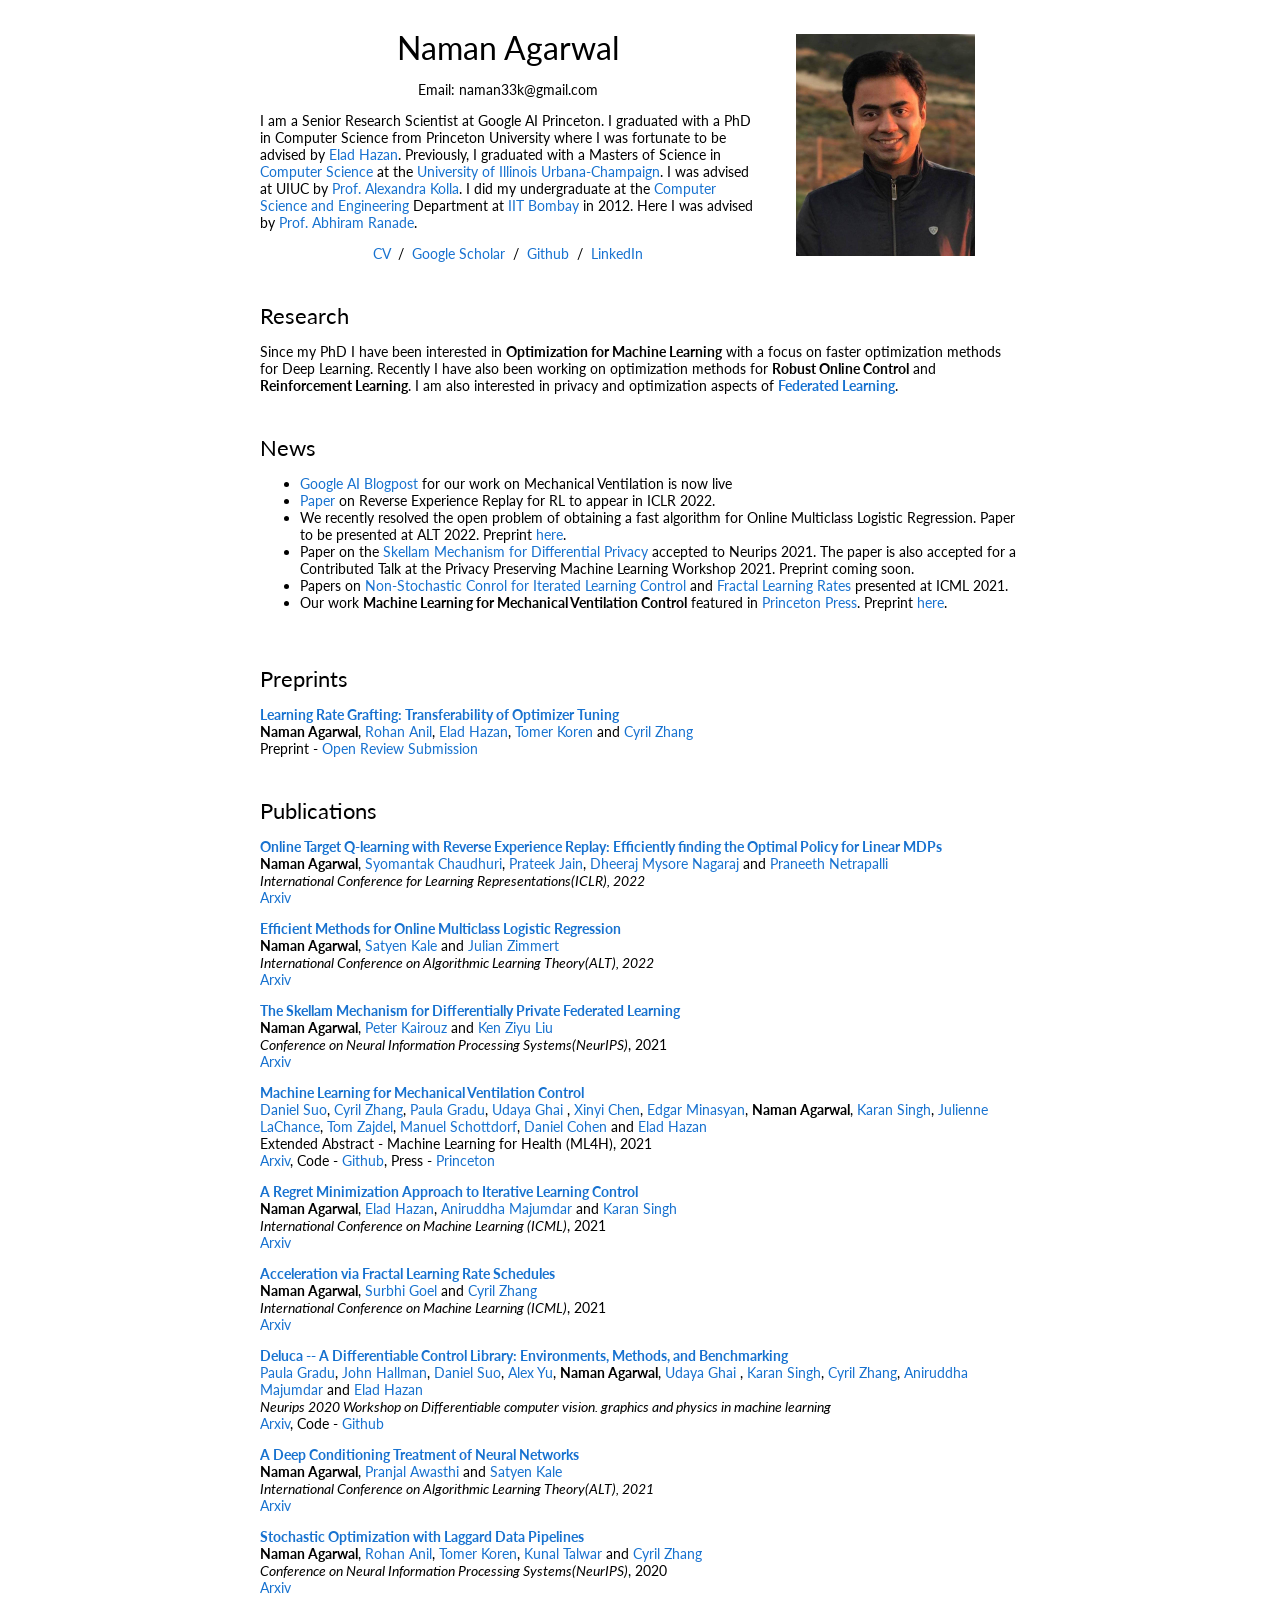
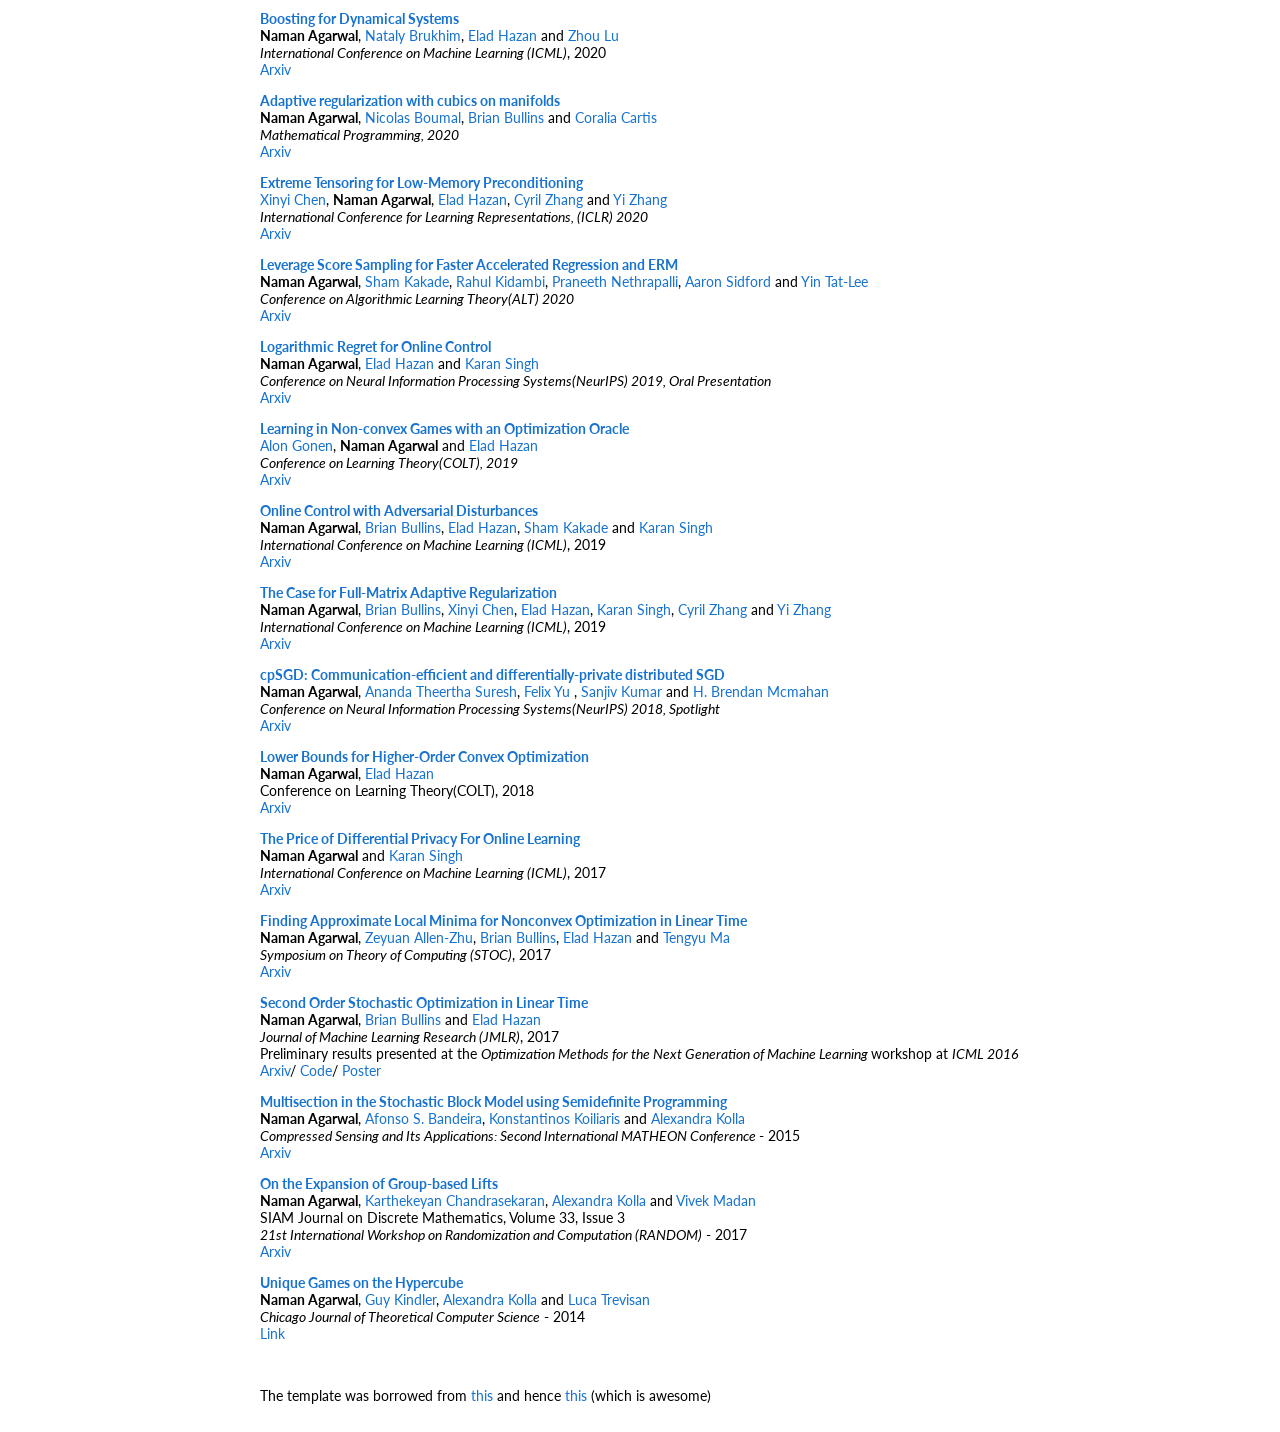
<file: index.html>
<!DOCTYPE HTML PUBLIC "-//W3C//DTD HTML 4.01 Transitional//EN">
<html>
  <head>
    <!-- Global site tag (gtag.js) - Google Analytics -->
<script async src="https://www.googletagmanager.com/gtag/js?id=UA-45174196-1"></script>
<script>
  window.dataLayer = window.dataLayer || [];
  function gtag(){dataLayer.push(arguments);}
  gtag('js', new Date());

  gtag('config', 'UA-45174196-1');
</script>

  <meta name=viewport content=“width=800”>
  <meta name="generator" content="HTML Tidy for Linux/x86 (vers 11 February 2007), see www.w3.org">
  <style type="text/css">
    /* Color scheme stolen from Sergey Karayev */
    a {
    color: #1772d0;
    text-decoration:none;
    }
    a:focus, a:hover {
    color: #f09228;
    text-decoration:none;
    }
    body,td,th,tr,p,a {
    font-family: 'Lato', Verdana, Helvetica, sans-serif;
    font-size: 14px
    }
    strong {
    font-family: 'Lato', Verdana, Helvetica, sans-serif;
    font-size: 14px;
    }
    heading {
    font-family: 'Lato', Verdana, Helvetica, sans-serif;
    font-size: 22px;
    }
    papertitle {
    font-family: 'Lato', Verdana, Helvetica, sans-serif;
    font-size: 14px;
    font-weight: 700
    }
    name {
    font-family: 'Lato', Verdana, Helvetica, sans-serif;
    font-size: 32px;
    }
    .one
    {
    width: 160px;
    height: 160px;
    position: relative;
    }
    .two
    {
    width: 160px;
    height: 160px;
    position: absolute;
    transition: opacity .2s ease-in-out;
    -moz-transition: opacity .2s ease-in-out;
    -webkit-transition: opacity .2s ease-in-out;
    }
    .fade {
     transition: opacity .2s ease-in-out;
     -moz-transition: opacity .2s ease-in-out;
     -webkit-transition: opacity .2s ease-in-out;
    }
    span.highlight {
        background-color: #ffffd0;
    }
  </style>
  <title>Naman Agarwal</title>
  <meta http-equiv="Content-Type" content="text/html; charset=us-ascii">
  <link href='http://fonts.googleapis.com/css?family=Lato:400,700,400italic,700italic' rel='stylesheet' type='text/css'>
  </head>
  <body>
  <table width="800" border="0" align="center" cellspacing="0" cellpadding="0">
    <tr>
    <td>
      <table width="100%" align="center" border="0" cellspacing="0" cellpadding="20">
      <tr>
        <td width="67%" valign="middle">
        <p align="center">
          <name>Naman Agarwal</name>
        </p>
        <p align="center"> Email: naman33k@gmail.com </p>
        <p> I am a Senior Research Scientist at Google AI Princeton. I graduated with a PhD in Computer Science from Princeton University where I was fortunate to be advised by <a href="https://www.cs.princeton.edu/~ehazan/">Elad Hazan</a>. Previously, I graduated with a Masters of Science in <a href="http://cs.illinois.edu/">Computer Science</a> at the <a href="http://illinois.edu/">University of Illinois Urbana-Champaign</a>. I was advised at UIUC by <a href="http://www.cs.illinois.edu/homes/akolla/">Prof. Alexandra Kolla</a>. I did my undergraduate at the <a href="http://www.cse.iitb.ac.in/">Computer Science and Engineering</a> Department at <a href="http://www.iitb.ac.in/">IIT Bombay</a> in 2012. Here I was advised by <a href="http://www.cse.iitb.ac.in/~ranade/">Prof. Abhiram Ranade</a>.</p>
        <p align=center>
          <a href="CV.pdf">CV</a> &nbsp/&nbsp
          <a href="https://scholar.google.com/citations?user=sEMrGicAAAAJ&hl=engithub.com">Google Scholar</a> &nbsp/&nbsp
          <a href="https://github.com/naman33k">Github</a> &nbsp/&nbsp
          <a href="https://www.linkedin.com/in/naman-agarwal-28aa0714/"> LinkedIn </a>
        </p>
        </td>
        <td width="33%">
        <img width="80%" src="images/myself.jpg">
        </td>
      </tr>
      </table>
      <table width="100%" align="center" border="0" cellspacing="0" cellpadding="20">
      <tr>
        <td width="100%" valign="middle">
          <heading>Research</heading>
          <p>
          Since my PhD I have been interested in <b>Optimization for Machine Learning</b> with a focus on faster optimization methods for Deep Learning. Recently I have also been working on optimization methods for <b>Robust Online Control</b> and <b> Reinforcement Learning</b>. I am also interested in privacy and optimization aspects of <b><a href="">Federated Learning</a></b>. 
          </p>
        </td>
      </tr>
      <tr>
        <td width="100%" valign="middle">
          <heading>News</heading>
          <ul>
            <li> <a href='https://ai.googleblog.com/2022/02/machine-learning-for-mechanical.html'>Google AI Blogpost</a> for our work on Mechanical Ventilation is now live
          	<li> <a href="https://arxiv.org/abs/2110.08440">Paper</a> on Reverse Experience Replay for RL to appear in ICLR 2022</a>.
            <li> We recently resolved the open problem of obtaining a fast algorithm for Online Multiclass Logistic Regression. Paper to be presented at ALT 2022.  Preprint <a href="https://arxiv.org/abs/2110.03020">here</a>.
            <li> Paper on the <a href="#"> Skellam Mechanism for Differential Privacy</a> accepted to Neurips 2021. The paper is also accepted for a Contributed Talk at the Privacy Preserving Machine Learning Workshop 2021. Preprint coming soon. 
            <li> Papers on <a href="https://arxiv.org/abs/2102.13478">Non-Stochastic Conrol for Iterated Learning Control</a> and <a href="https://arxiv.org/abs/2103.01338">Fractal Learning Rates</a> presented at ICML 2021. 
            <li> Our work <b>Machine Learning for Mechanical Ventilation Control</b> featured in <a href="https://engineering.princeton.edu/news/2021/01/26/engineering-and-artificial-intelligence-combine-safeguard-patients-lives">Princeton Press</a>. Preprint <a href ="https://arxiv.org/abs/2102.06779">here</a>.
              
          </ul>
        </td>
      </tr>
      </table>

  <table width="100%" align="center" border="0" cellspacing="0" cellpadding="20">

    <tr onmouseout="friendly_stop()" onmouseover="friendly_start()" >
      
    </tr>

  
      <tr>
        <td width="100%" valign="middle">
          <heading>Preprints</heading>

            


              


          <p> <a href="#"><papertitle>Learning Rate Grafting: Transferability of Optimizer Tuning</papertitle></a><br>
          <strong>Naman Agarwal</strong>, <a href="https://research.google/people/105802/">Rohan Anil</a>,  <a href="https://www.cs.princeton.edu/~ehazan/">Elad Hazan</a>, <a href="https://tomerkoren.github.io/">Tomer Koren</a> and <a href="http://cyrilzhang.com/">Cyril Zhang</a><br>
          Preprint - <a href ="https://openreview.net/forum?id=FpKgG31Z_i9">Open Review Submission</a>
          </p>
        

          

          <!-- <p> <a href="https://arxiv.org/abs/1805.08268"><papertitle>Optimal Sketching Bounds for Exp-concave Stochastic Minimization</papertitle></a><br>
          <a href="https://www.alongonen.org/">Alon Gonen</a> and <strong>Naman Agarwal</strong><br>
          Preprint - <a href ="https://arxiv.org/abs/1805.08268">Arxiv</a>
          </p> -->
        </td>
      </tr>
            
      <tr>
        <td width="100%" valign="middle">
          <heading>Publications</heading>
          

            	<p> <a href="https://arxiv.org/abs/2110.08440"><papertitle>Online Target Q-learning with Reverse Experience Replay: Efficiently finding the Optimal Policy for Linear MDPs
</papertitle></a><br>
          <strong>Naman Agarwal</strong>, <a href="https://sites.google.com/view/syomantak">Syomantak Chaudhuri</a>, <a href="https://www.prateekjain.org/">Prateek Jain</a>, <a href="https://dheerajmn.mit.edu/">Dheeraj Mysore Nagaraj</a> and <a href="https://praneethnetrapalli.org/">Praneeth Netrapalli</a><br>
          <em>International Conference for Learning Representations(ICLR), 2022</em><br>
          <a href ="https://arxiv.org/abs/2110.08440">Arxiv</a>
          </p>
         
          <p> <a href="https://arxiv.org/abs/2110.03020"><papertitle>Efficient Methods for Online Multiclass Logistic Regression</papertitle></a><br>
          <strong>Naman Agarwal</strong>, <a href="https://www.satyenkale.com/">Satyen Kale</a> and <a href="https://scholar.google.com/citations?user=isgoo2QAAAAJ&hl=en">Julian Zimmert</a> <br>
          <em> International Conference on Algorithmic Learning Theory(ALT), 2022 </em><br>
          <a href ="https://arxiv.org/abs/2110.03020">Arxiv</a>
          </p>
          	
          	
              <p> <a href="https://arxiv.org/abs/2110.04995"><papertitle>The Skellam Mechanism for Differentially Private Federated Learning</papertitle></a><br>
          <strong>Naman Agarwal</strong>, <a href="https://kairouzp.github.io/">Peter Kairouz</a> and <a href="https://kenziyuliu.github.io/">Ken Ziyu Liu</a><br>
          <em>Conference on Neural Information Processing Systems(NeurIPS)</em>, 2021<br>
          <a href ="https://arxiv.org/abs/2110.04995">Arxiv</a> 
          </p>  

          
          <p> <a href="https://arxiv.org/abs/2102.06779"><papertitle>Machine Learning for Mechanical Ventilation Control</papertitle></a><br>
          <a href="">Daniel Suo</a>, <a href="http://cyrilzhang.com/">Cyril Zhang</a>, <a href="">Paula Gradu</a>, <a href="https://scholar.google.com/citations?user=Kf1SGfgAAAAJ&hl=en"> Udaya Ghai </a>, <a href="https://xinyi.github.io/">Xinyi Chen</a>, <a href="https://minasyan.github.io/">Edgar Minasyan</a>, <strong>Naman Agarwal</strong>, <a href="http://i-am-karan-singh.github.io/">Karan Singh</a>, <a href="https://mae.princeton.edu/people/graduate-students/lachance">Julienne LaChance</a>, <a href="https://tomzajdel.com/">Tom Zajdel</a>, <a href="https://scholar.google.de/citations?user=m2d7JVwAAAAJ&hl=en">Manuel Schottdorf</a>, <a href="https://mae.princeton.edu/people/faculty/cohen">Daniel Cohen</a> and <a href="https://www.cs.princeton.edu/~ehazan/">Elad Hazan</a> <br>
          Extended Abstract - Machine Learning for Health (ML4H), 2021 <br> 
          <a href ="https://arxiv.org/abs/2102.06779">Arxiv</a>, Code - <a href="https://github.com/MinRegret/venti">Github</a>, 
          Press - <a href="https://engineering.princeton.edu/news/2021/01/26/engineering-and-artificial-intelligence-combine-safeguard-patients-lives">Princeton</a>
          </p>
          

              <p> <a href="https://arxiv.org/abs/2102.13478"><papertitle>A Regret Minimization Approach to Iterative Learning Control</papertitle></a><br>
          <strong>Naman Agarwal</strong>, <a href="https://www.cs.princeton.edu/~ehazan/">Elad Hazan</a>, <a href="https://irom-lab.princeton.edu/majumdar/">Aniruddha Majumdar</a> and <a href="http://i-am-karan-singh.github.io/">Karan Singh</a><br>
          <em>International Conference on Machine Learning (ICML)</em>, 2021</br>
          <a href ="https://arxiv.org/abs/2102.13478">Arxiv</a> 
          </p>  

         
              <p> <a href="https://arxiv.org/abs/2103.01338"><papertitle>Acceleration via Fractal Learning Rate Schedules
</papertitle></a><br>
          <strong>Naman Agarwal</strong>, <a href="https://www.surbhigoel.com/">Surbhi Goel</a> and <a href="https://cyrilzhang.com/">Cyril Zhang</a><br>
          <em>International Conference on Machine Learning (ICML)</em>, 2021</br>
          <a href ="https://arxiv.org/abs/2103.01338">Arxiv</a> 
          </p>  

          

              <p> <a href="https://arxiv.org/abs/2102.09968"><papertitle>Deluca -- A Differentiable Control Library: Environments, Methods, and Benchmarking
</papertitle></a><br>
          <a href="">Paula Gradu</a>, <a href="">John Hallman</a>, <a href="">Daniel Suo</a>, <a href="">Alex Yu</a>, <strong>Naman Agarwal</strong>, <a href="https://scholar.google.com/citations?user=Kf1SGfgAAAAJ&hl=en"> Udaya Ghai </a>, <a href="http://i-am-karan-singh.github.io/">Karan Singh</a>, <a href="http://cyrilzhang.com/">Cyril Zhang</a>, <a href="https://irom-lab.princeton.edu/majumdar/">Aniruddha Majumdar</a> and <a href="https://www.cs.princeton.edu/~ehazan/">Elad Hazan</a> <br>
          <em> Neurips 2020 Workshop on Differentiable computer vision. graphics and physics in machine learning </em><br>
          <a href ="https://arxiv.org/abs/2102.09968">Arxiv</a>, Code - <a href="https://github.com/google/deluca">Github</a>
          </p>
          
              <p> <a href="https://arxiv.org/abs/2002.01523"><papertitle>A Deep Conditioning Treatment of Neural Networks</papertitle></a><br>
          <strong>Naman Agarwal</strong>, <a href="https://www.cs.rutgers.edu/~pa336/">Pranjal Awasthi</a> and  <a href="https://www.satyenkale.com/">Satyen Kale</a><br>
          <em> International Conference on Algorithmic Learning Theory(ALT), 2021 </em><br>
          <a href ="https://arxiv.org/abs/2002.01523">Arxiv</a>
          </p>
          
              <p> <a href="https://arxiv.org/abs/2010.13639"><papertitle>Stochastic Optimization with Laggard Data Pipelines</papertitle></a><br>
          <strong>Naman Agarwal</strong>, <a href="https://research.google/people/105802/">Rohan Anil</a>,  <a href="https://tomerkoren.github.io/">Tomer Koren</a>, <a href="http://kunaltalwar.org/"> Kunal Talwar </a> and <a href="http://cyrilzhang.com/">Cyril Zhang</a><br>
          <em>Conference on Neural Information Processing Systems(NeurIPS)</em>, 2020<br>
          <a href ="https://arxiv.org/abs/1906.08720">Arxiv</a>
          </p>
            
              <p> <a href="https://arxiv.org/abs/1906.08720"><papertitle>Boosting for Dynamical Systems</papertitle></a><br>
          <strong>Naman Agarwal</strong>, <a href="https://dblp.org/pers/hd/b/Brukhim:Nataly">Nataly Brukhim</a>,  <a href="https://www.cs.princeton.edu/~ehazan/">Elad Hazan</a> and <a href="https://scholar.google.com/citations?user=17_nX_kAAAAJ&hl=en">Zhou Lu</a><br>
          <em>International Conference on Machine Learning (ICML)</em>, 2020</br>
          <a href ="https://arxiv.org/abs/1906.08720">Arxiv</a>
          </p>
            
        
          <p> <a href="http://link.springer.com/article/10.1007/s10107-020-01505-1"><papertitle>Adaptive regularization with cubics on manifolds</papertitle></a><br>
          <strong>Naman Agarwal</strong>, <a href="https://web.math.princeton.edu/~nboumal/">Nicolas Boumal</a>, <a href="https://www.cs.princeton.edu/~bbullins/">Brian Bullins</a> and <a href="https://www.maths.ox.ac.uk/people/coralia.cartis">Coralia Cartis</a><br>
          <em>Mathematical Programming, 2020</em>
          <br><a href ="https://arxiv.org/abs/1806.00065">Arxiv</a>
          </p>
        
          <p> <a href="https://openreview.net/forum?id=SklKcRNYDH"><papertitle>Extreme Tensoring for Low-Memory Preconditioning
</papertitle></a><br>
         <a href="https://xinyi.github.io/">Xinyi Chen</a>, <strong>Naman Agarwal</strong>, <a href="https://www.cs.princeton.edu/~ehazan/">Elad Hazan</a>, <a href="http://cyrilzhang.com/">Cyril Zhang</a> and <a href="https://www.cs.princeton.edu/~yz7/">Yi Zhang</a><br>
         <em>International Conference for Learning Representations, (ICLR) 2020</em><br>
          <a href ="https://arxiv.org/abs/1902.04620">Arxiv</a>
          </p>
       
          <p> <a href="https://arxiv.org/abs/1711.08426"><papertitle>Leverage Score Sampling for Faster Accelerated Regression and ERM</papertitle></a><br>
          <strong>Naman Agarwal</strong>, <a href="https://homes.cs.washington.edu/~sham">Sham Kakade</a>, <a href="https://rahulkidambi.github.io/">Rahul Kidambi</a>, <a href="https://www.microsoft.com/en-us/research/people/praneeth">Praneeth Nethrapalli</a>, <a href="http://www.aaronsidford.com/">Aaron Sidford</a> and <a href="http://yintat.com/">Yin Tat-Lee</a><br>
          <em>Conference on Algorithmic Learning Theory(ALT) 2020</em>
            <br> <a href ="https://arxiv.org/abs/1711.08426">Arxiv</a>
          </p>
        
          <p> <a href="#"><papertitle>Logarithmic Regret for Online Control</papertitle></a><br>
          <strong>Naman Agarwal</strong>, <a href="https://www.cs.princeton.edu/~ehazan/">Elad Hazan</a> and <a href="http://i-am-karan-singh.github.io/">Karan Singh</a><br>
          <em>Conference on Neural Information Processing Systems(NeurIPS) 2019, Oral Presentation</em><br>
          <a href ="https://arxiv.org/abs/1909.05062">Arxiv</a> 
          </p>
        
          <p> <a href="https://arxiv.org/abs/1810.07362"><papertitle>Learning in Non-convex Games with an Optimization Oracle</papertitle></a><br><a href="https://www.alongonen.org/">Alon Gonen</a>, <strong>Naman Agarwal</strong> and <a href="https://www.cs.princeton.edu/~ehazan/">Elad Hazan</a><br>
          <em>Conference on Learning Theory(COLT), 2019</em><br>
          <a href ="https://arxiv.org/abs/1810.07362">Arxiv</a> 
          </p>
       
          <p> <a href="https://arxiv.org/abs/1902.08721"><papertitle>Online Control with Adversarial Disturbances</papertitle></a><br>
          <strong>Naman Agarwal</strong>, <a href="https://www.cs.princeton.edu/~bbullins/">Brian Bullins</a>, <a href="https://www.cs.princeton.edu/~ehazan/">Elad Hazan</a>, <a href="https://homes.cs.washington.edu/~sham">Sham Kakade</a> and <a href="http://i-am-karan-singh.github.io/">Karan Singh</a><br>
          <em>International Conference on Machine Learning (ICML)</em>, 2019</br>
          <a href ="https://arxiv.org/abs/1902.08721">Arxiv</a> 
          </p>
        
          <p> <a href="https://arxiv.org/abs/1806.02958"><papertitle>The Case for Full-Matrix Adaptive Regularization</papertitle></a><br>
          <strong>Naman Agarwal</strong>, <a href="https://www.cs.princeton.edu/~bbullins/">Brian Bullins</a>, <a href="https://xinyi.github.io/">Xinyi Chen</a>, <a href="https://www.cs.princeton.edu/~ehazan/">Elad Hazan</a>, <a href="http://i-am-karan-singh.github.io/">Karan Singh</a>, <a href="http://cyrilzhang.com/">Cyril Zhang</a> and <a href="https://www.cs.princeton.edu/~yz7/">Yi Zhang</a><br>
          <em>International Conference on Machine Learning (ICML)</em>, 2019</br>
          <a href ="https://arxiv.org/abs/1806.02958">Arxiv</a> 
          </p>
       
          <p> <a href="https://arxiv.org/abs/1805.10559"><papertitle>cpSGD: Communication-efficient and differentially-private distributed SGD</papertitle></a><br>
          <strong>Naman Agarwal</strong>, <a href="http://theertha.info/">Ananda Theertha Suresh</a>, <a href="http://felixyu.org/"> Felix Yu </a>,<a href="http://www.sanjivk.com/"> Sanjiv Kumar </a> and <a href="https://ai.google/research/people/author35837">H. Brendan Mcmahan</a><br>
          <em>Conference on Neural Information Processing Systems(NeurIPS) 2018, Spotlight</em><br>
          <a href="https://arxiv.org/abs/1805.10559">Arxiv</a>
          </p>
        
          <p> <a href="https://arxiv.org/abs/1710.10329"><papertitle>Lower Bounds for Higher-Order Convex Optimization</papertitle></a><br>
          <strong>Naman Agarwal</strong>, <a href="https://www.cs.princeton.edu/~ehazan/">Elad Hazan</a><br>
          Conference on Learning Theory(COLT), 2018<br>
          <a href ="https://arxiv.org/abs/1710.10329">Arxiv</a>
          </p>


        
          <p> <a href="#"><papertitle>The Price of Differential Privacy For Online Learning</papertitle></a><br>
          <strong>Naman Agarwal</strong> and <a href="http://i-am-karan-singh.github.io/">Karan Singh</a><br>
          <em>International Conference on Machine Learning (ICML)</em>, 2017</br>
          <a href ="https://arxiv.org/abs/1701.07953">Arxiv</a> 
          </p>
       
          <p> <a href="https://dl.acm.org/citation.cfm?id=3055464"><papertitle>Finding Approximate Local Minima for Nonconvex Optimization in Linear Time</papertitle></a><br>
          <strong>Naman Agarwal</strong>, <a href="http://people.csail.mit.edu/zeyuan/"> Zeyuan Allen-Zhu</a>, <a href="https://www.cs.princeton.edu/~bbullins/">Brian Bullins</a>, <a href="https://www.cs.princeton.edu/~ehazan/">Elad Hazan</a> and <a href="http://www.cs.princeton.edu/~tengyu/">Tengyu Ma</a><br>
          <em>Symposium on Theory of Computing (STOC)</em>, 2017<br>
          <a href ="https://arxiv.org/abs/1611.01146">Arxiv</a>
          </p>
        
          <p> <a href="http://www.jmlr.org/papers/volume18/16-491/16-491.pdf"><papertitle>Second Order Stochastic Optimization in Linear Time</papertitle></a><br>
          <strong>Naman Agarwal</strong>, <a href="https://www.cs.princeton.edu/~bbullins/">Brian Bullins</a> and <a href="https://www.cs.princeton.edu/~ehazan/">Elad Hazan</a> <br>
          <em>Journal of Machine Learning Research (JMLR)</em>, 2017<br>
          Preliminary results presented at the <em>Optimization Methods for the Next Generation of Machine Learning </em> workshop at <em>ICML 2016</em><br>
          <a href ="https://arxiv.org/abs/1602.03943">Arxiv</a>/
          <a href ="https://github.com/naman33k/lissa_code_python">Code</a>/
          <a href ="#">Poster</a>

          
          </p>
        
          <p> <a href="http://arxiv.org/abs/1507.02323"><papertitle>Multisection in the Stochastic Block Model using Semidefinite Programming</papertitle></a><br>
          <strong>Naman Agarwal</strong>, <a href="http://math.mit.edu/~bandeira/">Afonso S. Bandeira</a>, <a href="http://koiliaris.com/">Konstantinos Koiliaris</a> and <a href="http://akolla.cs.illinois.edu/">Alexandra Kolla</a><br>
          <em>Compressed Sensing and Its Applications: Second International MATHEON Conference </em> - 2015</br>
          <a href ="http://arxiv.org/abs/1507.02323">Arxiv</a> 
          </p>
       
          <p> <a href="http://arxiv.org/abs/1507.02323"><papertitle>On the Expansion of Group-based Lifts</papertitle></a><br>
          <strong>Naman Agarwal</strong>, <a href="http://web.engr.illinois.edu/~karthe/">Karthekeyan Chandrasekaran</a>, <a href="http://akolla.cs.illinois.edu/">Alexandra Kolla</a> and <a href="http://vmadan2.web.engr.illinois.edu/">Vivek Madan </a><br>
          SIAM Journal on Discrete Mathematics, Volume 33, Issue 3<br>
          <em>21st International Workshop on Randomization and Computation (RANDOM)</em> - 2017</br>
          <a href ="http://arxiv.org/abs/1311.3268">Arxiv</a> 
          </p>
       
          <p> <a href="http://cjtcs.cs.uchicago.edu/articles/2015/1/contents"><papertitle>Unique Games on the Hypercube</papertitle></a><br>
          <strong>Naman Agarwal</strong>, <a href="http://www.cs.huji.ac.il/~gkindler/">Guy Kindler</a>, <a href="http://akolla.cs.illinois.edu/">Alexandra Kolla</a> and <a href="http://www.cs.berkeley.edu/~luca/">Luca Trevisan</a><br>
          <em>Chicago Journal of Theoretical Computer Science</em> - 2014</br>
          <a href ="http://cjtcs.cs.uchicago.edu/articles/2015/1/contents.html">Link</a> 
          </p>

            <br>
            <p> The template was borrowed from <a href="http://i-am-karan-singh.github.io/">this</a> and hence <a href="https://jonbarron.info/">this</a> (which is awesome)
            </p>
        </td>
      </tr>

      </table>
      
    </td>
    </tr>
  </table>
  </body>
</html>
</file>
